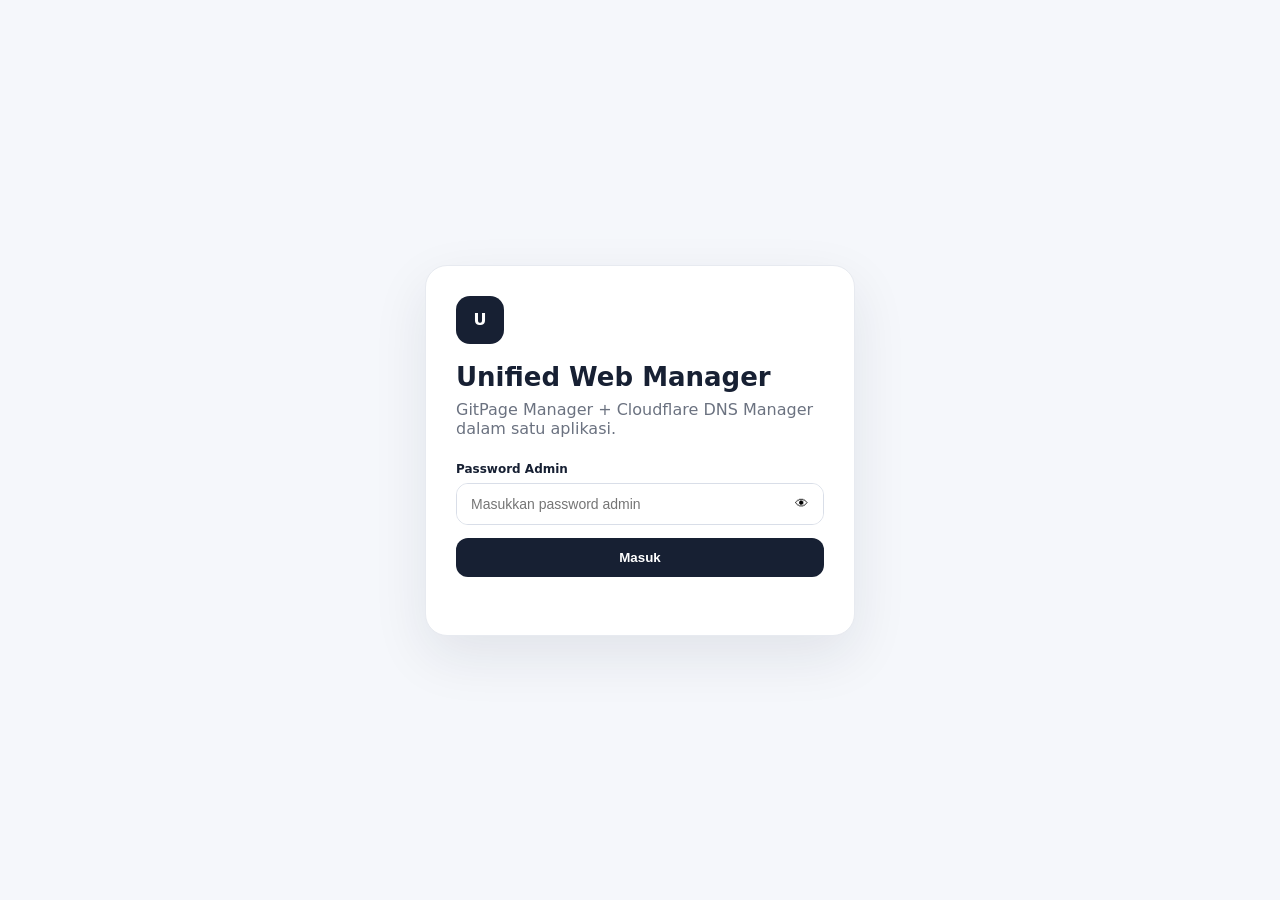
<file: index.html>
<!doctype html>
<html lang="id">
<head>
<meta charset="utf-8"><meta name="viewport" content="width=device-width,initial-scale=1">
<title>Unified Web Manager</title>
<link rel="stylesheet" href="style.css">
<script src="config.js"></script>
</head>
<body>
<div id="loginView" class="center-wrap">
  <section class="login-card">
    <div class="brandmark">U</div>
    <h1>Unified Web Manager</h1>
    <p>GitPage Manager + Cloudflare DNS Manager dalam satu aplikasi.</p>
    <form id="loginForm">
      <label>Password Admin</label>
      <div class="password-row"><input id="password" type="password" autocomplete="current-password" required placeholder="Masukkan password admin"><button type="button" id="togglePassword">👁</button></div>
      <button class="primary" id="loginBtn" type="submit">Masuk</button>
      <div id="error" class="error"></div>
    </form>
  </section>
</div>
<div id="appView" class="app hidden">
  <header><div><strong>Unified Web Manager</strong><span>Panel administrasi web</span></div><button id="logoutBtn" class="ghost">Keluar</button></header>
  <main>
    <div class="hero"><span class="eyebrow">SATU PANEL</span><h2>Pilih layanan yang ingin dikelola</h2><p>Satu login untuk mengelola GitHub Pages dan Cloudflare.</p></div>
    <div class="modules">
      <a class="module" href="gitpage/index.html"><div class="icon">GH</div><div><h3>GitPage Manager</h3><p>Repository, file, GitHub Pages, custom domain, dan pengelolaan website.</p><span>Buka GitPage Manager →</span></div></a>
      <a class="module" href="cloudflare/index.html"><div class="icon">CF</div><div><h3>Cloudflare DNS Manager</h3><p>DNS record dan Published Application Routes Cloudflare Tunnel.</p><span>Buka Cloudflare Manager →</span></div></a>
    </div>
  </main>
</div>
<script src="app.js"></script>
</body></html>
</file>
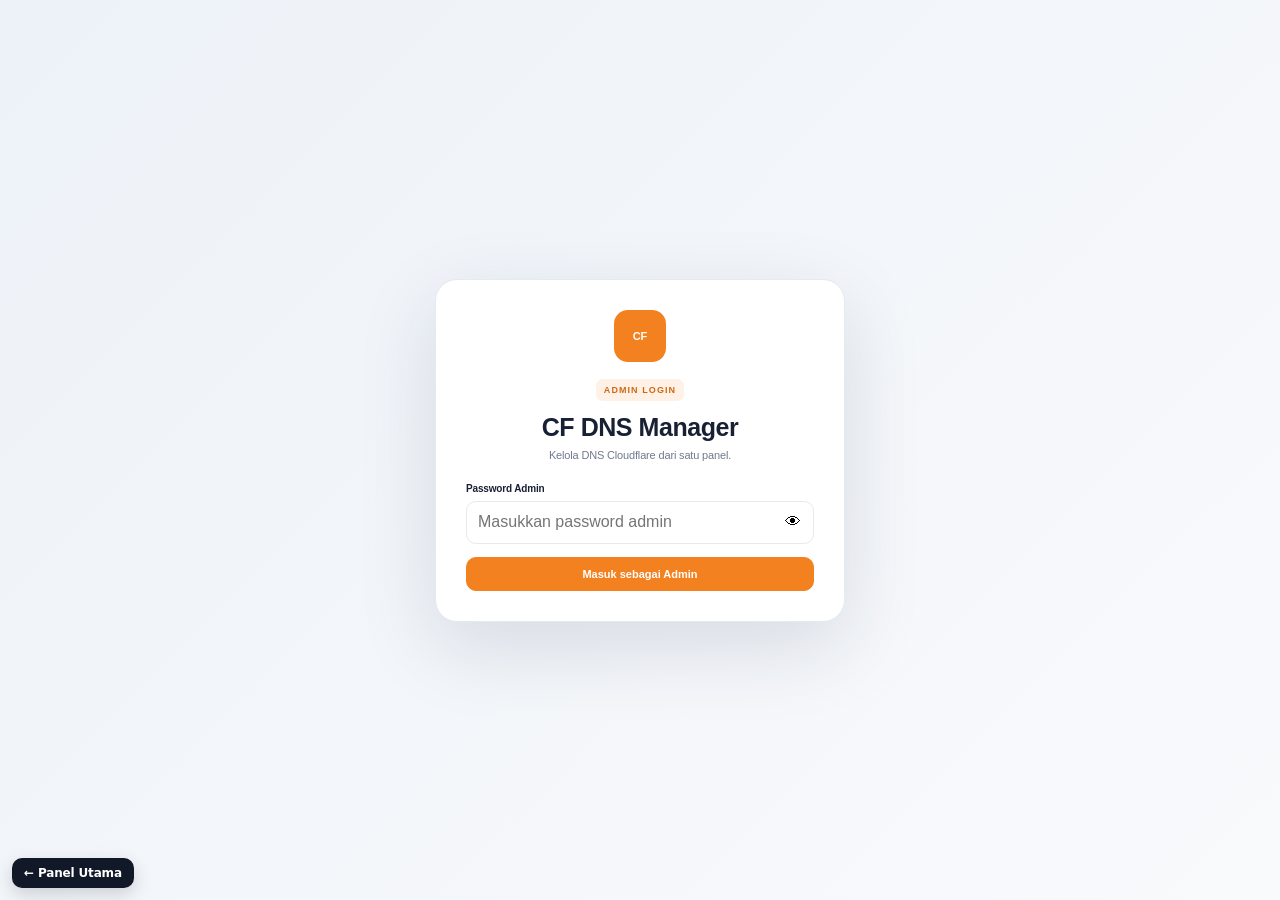
<file: cloudflare/index.html>
<!doctype html>
<html lang="id">
<head>
  <meta charset="utf-8">
  <meta name="viewport" content="width=device-width,initial-scale=1">
  <meta name="theme-color" content="#111827">
  <title>CF DNS Manager</title>
  <link rel="stylesheet" href="style.css">
</head>
<body>
  <a class="unified-home-link" href="../index.html" title="Kembali ke Panel Utama">← Panel Utama</a>
  <div id="authScreen" class="auth-screen">
    <div class="auth-card">
      <div class="auth-logo cf">CF</div>
      <span class="badge orange">ADMIN LOGIN</span>
      <h1>CF DNS Manager</h1>
      <p>Kelola DNS Cloudflare dari satu panel.</p>

      <form id="adminLoginForm">
        <label>Password Admin</label>
        <div class="password-wrap">
          <input id="adminPasswordInput" type="password" required autocomplete="current-password" placeholder="Masukkan password admin">
          <button id="togglePassword" type="button" title="Tampilkan password">👁</button>
        </div>
        <button class="btn btn-primary btn-block" id="adminLoginBtn" type="submit">Masuk sebagai Admin</button>
      </form>

      <div class="auth-note" id="authNote"></div>
    </div>
  </div>

  <div id="app" class="app-shell app-locked">
    <aside class="sidebar" id="sidebar">
      <div class="brand">
        <div class="brand-mark cf">CF</div>
        <div><strong>CF DNS</strong><span>Manager</span></div>
      </div>

      <nav>
        <button class="nav-item active" data-view="dashboard"><span>⌂</span>Dashboard</button>
        <button class="nav-item" data-view="records"><span>◫</span>DNS Records</button>
        <button class="nav-item" data-view="published"><span>↗</span>Published Applications</button>
        <button class="nav-item" data-view="settings"><span>⚙</span>Pengaturan</button>
      </nav>
    </aside>

    <section class="content-shell">
      <header class="topbar">
        <div class="topbar-left">
          <button class="mobile-menu" id="mobileMenu">☰</button>
          <div>
            <h1 id="pageTitle">Dashboard</h1>
            <p id="pageSubtitle">Kelola DNS Cloudflare.</p>
          </div>
        </div>

        <div class="topbar-actions">
          <div class="zone-picker">
            <span>Zone</span>
            <select id="zoneSelect"><option value="">Memuat...</option></select>
          </div>
          <button class="icon-btn" id="refreshBtn" title="Muat ulang">↻</button>
          <button class="icon-btn" id="logoutBtn" title="Keluar">⇥</button>
          <div class="profile">
            <div class="avatar cf">CF</div>
            <div><strong>Cloudflare</strong><span id="profileZone">DNS Manager</span></div>
          </div>
        </div>
      </header>

      <main class="main">
        <section class="view active" id="view-dashboard">
          <div class="hero cf-hero">
            <div>
              <span class="badge dark orange-dark">DNS + PUBLISHED APPLICATIONS</span>
              <h2>Kelola DNS dan aplikasi publik Cloudflare Tunnel.</h2>
              <p>DNS record dan Published Application Routes dalam satu dashboard.</p>
            </div>
            <button class="btn btn-light btn-lg" data-open-record>+ Tambah DNS</button>
          </div>

          <div class="stats">
            <article><span>Zone</span><strong id="statZones">—</strong><small>Domain tersedia</small></article>
            <article><span>DNS Record</span><strong id="statRecords">—</strong><small>Pada zone aktif</small></article>
            <article><span>Tunnel</span><strong id="statTunnels">—</strong><small>Remote-managed</small></article>
            <article><span>Published Apps</span><strong id="statPublished">—</strong><small>Pada tunnel aktif</small></article>
          </div>

          <div class="panel">
            <div class="panel-head">
              <div><h3>DNS Record Terbaru</h3><p id="recentZoneLabel">Zone aktif.</p></div>
              <button class="text-btn orange-text" data-view-link="records">Lihat semua →</button>
            </div>
            <div id="recentRecords" class="repo-list"><div class="loading-row">Memuat...</div></div>
          </div>
        </section>

        <section class="view" id="view-records">
          <div class="toolbar">
            <div class="search">
              <span>⌕</span>
              <input id="recordSearch" type="search" placeholder="Cari nama, target, atau tipe DNS...">
            </div>

            <div class="toolbar-actions">
              <select id="typeFilter" class="compact-select">
                <option value="">Semua tipe</option>
                <option value="A">A</option>
                <option value="AAAA">AAAA</option>
                <option value="CNAME">CNAME</option>
              </select>
              <button class="btn btn-primary" data-open-record>+ Tambah DNS</button>
            </div>
          </div>

          <div class="panel no-pad">
            <div class="table-wrap">
              <table>
                <thead>
                  <tr>
                    <th>Nama DNS</th>
                    <th>Tipe</th>
                    <th>Target</th>
                    <th>TTL</th>
                    <th>Proxy</th>
                    <th></th>
                  </tr>
                </thead>
                <tbody id="recordTableBody">
                  <tr><td colspan="6" class="center">Memuat...</td></tr>
                </tbody>
              </table>
            </div>
          </div>
        </section>


        <section class="view" id="view-published">
          <div class="published-top">
            <div class="published-tunnel-card">
              <div><span class="mini-label">CLOUDFLARE TUNNEL</span><h3>Published Application Routes</h3><p>Petakan hostname publik ke service lokal di belakang cloudflared.</p></div>
              <div class="published-tunnel-select"><label>Tunnel</label><select id="tunnelSelect"><option value="">Memuat tunnel...</option></select></div>
            </div>
            <div class="published-summary">
              <div><span>Tunnel Status</span><strong id="activeTunnelStatus">—</strong></div>
              <div><span>Published Apps</span><strong id="publishedCount">0</strong></div>
              <button class="btn btn-primary" id="addPublishedBtn">+ Tambah Published App</button>
            </div>
          </div>
          <div class="panel no-pad"><div class="table-wrap"><table><thead><tr><th>Public Hostname</th><th>Service URL</th><th>Path</th><th>DNS</th><th></th></tr></thead><tbody id="publishedTableBody"><tr><td colspan="5" class="center">Pilih tunnel.</td></tr></tbody></table></div></div>
        </section>

        <section class="view" id="view-settings">
          <div class="settings-grid">
            <div class="panel">
              <div class="panel-head">
                <div><h3>Koneksi Backend</h3><p>Status Cloudflare API melalui Apps Script.</p></div>
                <span id="connectionPill" class="status neutral">Memeriksa...</span>
              </div>

              <div class="setting-row"><span>Cloudflare Token</span><strong id="tokenStatus">—</strong></div>
              <div class="setting-row"><span>Password Admin</span><strong>Sudah diatur</strong></div>
              <div class="setting-row"><span>Jumlah Zone</span><strong id="zoneCountSetting">—</strong></div>
              <div class="setting-row"><span>Zone Aktif</span><strong id="activeZoneSetting">—</strong></div>
              <div class="setting-row"><span>Cloudflare Account</span><strong id="accountStatus">—</strong></div>
              <div class="setting-row"><span>Cloudflare Tunnel</span><strong id="tunnelPermissionStatus">—</strong></div>

              <div id="tunnelDiagnostic" class="diagnostic">
                Belum ada hasil pemeriksaan tunnel.
              </div>

              <div class="setting-actions">
                <button class="btn" id="testConnectionBtn">Tes Koneksi DNS</button>
                <button class="btn" id="reloadTunnelBtn">Muat Ulang Tunnel</button>
              </div>
            </div>

            <div class="panel">
              <h3>Pembagian File</h3>
              <p class="muted">Bentuknya mengikuti GitPage Manager: seluruh antarmuka ada di GitHub, sedangkan Apps Script hanya menjadi backend.</p>
              <div class="code-list">
                <code>index.html</code>
                <code>style.css</code>
                <code>config.js</code>
                <code>app.js</code>
                <code>Code.gs</code>
              </div>
            </div>
          </div>
        </section>
      </main>
    </section>
  </div>

  <div class="modal-backdrop" id="recordModal">
    <div class="modal">
      <div class="modal-head">
        <div>
          <span class="badge orange" id="recordModalBadge">DNS RECORD BARU</span>
          <h2 id="recordModalTitle">Tambah DNS Record</h2>
        </div>
        <button class="modal-close" data-close-modal="recordModal">×</button>
      </div>

      <form id="recordForm">
        <div class="field">
          <label>Zone</label>
          <select id="recordZoneSelect" disabled></select>
        </div>

        <div class="grid2">
          <div class="field">
            <label>Nama / Subdomain</label>
            <div class="host-input">
              <input id="recordHost" type="text" required placeholder="blog">
              <span id="hostSuffix">.domainanda.id</span>
            </div>
            <small>Gunakan <b>@</b> untuk root domain. Boleh juga mengisi subdomain bertingkat seperti <b>api.v2</b>.</small>
          </div>

          <div class="field">
            <label>Tipe DNS</label>
            <select id="recordType">
              <option value="A">A — IPv4</option>
              <option value="AAAA">AAAA — IPv6</option>
              <option value="CNAME">CNAME — Alias</option>
            </select>
          </div>
        </div>

        <div class="field">
          <label id="targetLabel">Target IPv4</label>
          <input id="recordTarget" type="text" required placeholder="192.0.2.10">
        </div>

        <div class="grid2">
          <div class="field">
            <label>TTL</label>
            <select id="recordTtl">
              <option value="1">Automatic</option>
              <option value="60">1 Menit</option>
              <option value="120">2 Menit</option>
              <option value="300">5 Menit</option>
              <option value="3600">1 Jam</option>
            </select>
          </div>

          <div class="proxy-box">
            <div>
              <strong>Cloudflare Proxy</strong>
              <small>Orange-cloud / proxied</small>
            </div>
            <label class="switch">
              <input id="recordProxied" type="checkbox" checked>
              <span class="switch-slider"></span>
            </label>
          </div>
        </div>

        <div class="modal-actions">
          <button class="btn" type="button" data-close-modal="recordModal">Batal</button>
          <button class="btn btn-primary" id="saveRecordBtn" type="submit">Simpan DNS</button>
        </div>
      </form>
    </div>
  </div>


  <div class="modal-backdrop" id="publishedModal">
    <div class="modal">
      <div class="modal-head"><div><span class="badge orange" id="publishedModalBadge">PUBLISHED APPLICATION</span><h2 id="publishedModalTitle">Tambah Published Application</h2></div><button class="modal-close" data-close-modal="publishedModal">×</button></div>
      <form id="publishedForm">
        <div class="field"><label>Tunnel</label><select id="publishedTunnelSelect" disabled></select></div>
        <div class="grid2">
          <div class="field"><label>Subdomain / Hostname</label><div class="host-input"><input id="publishedHost" type="text" required placeholder="erapor"><span id="publishedZoneSuffix">.domainanda.id</span></div><small>Contoh: <b>erapor</b>, <b>dapodik</b>, atau <b>@</b>.</small></div>
          <div class="field"><label>Domain / Zone</label><select id="publishedZoneSelect"></select></div>
        </div>
        <div class="field"><label>Service URL</label><input id="publishedService" type="text" required placeholder="http://localhost:8080"><small>Contoh: http://localhost:8080, http://192.168.1.10:80, https://localhost:443.</small></div>
        <div class="field"><label>Path <span class="optional">(opsional)</span></label><input id="publishedPath" type="text" placeholder="/admin/*"><small>Kosongkan untuk seluruh hostname.</small></div>
        <div class="published-info"><strong>DNS otomatis</strong><span>Aplikasi akan membuat/menjaga CNAME proxied ke <code>&lt;tunnel-id&gt;.cfargotunnel.com</code>.</span></div>
        <div class="modal-actions"><button class="btn" type="button" data-close-modal="publishedModal">Batal</button><button class="btn btn-primary" id="savePublishedBtn" type="submit">Simpan Route</button></div>
      </form>
    </div>
  </div>

  <div class="modal-backdrop" id="deleteModal">
    <div class="modal modal-small">
      <div class="danger-symbol">!</div>
      <h2 id="deleteTitle">Hapus Data?</h2>
      <p id="deleteMessage">Record ini akan dihapus dari Cloudflare.</p>
      <div class="modal-actions center-actions">
        <button class="btn" data-close-modal="deleteModal">Batal</button>
        <button class="btn btn-danger" id="confirmDeleteBtn">Hapus Permanen</button>
      </div>
    </div>
  </div>

  <div id="toastStack" class="toast-stack"></div>
  <div id="loadingOverlay" class="overlay">
    <div class="spinner"></div>
    <strong id="loadingText">Memproses...</strong>
  </div>

  <script src="../config.js"></script>
  <script src="config.js"></script>
  <script src="app.js"></script>
</body>
</html>
</file>
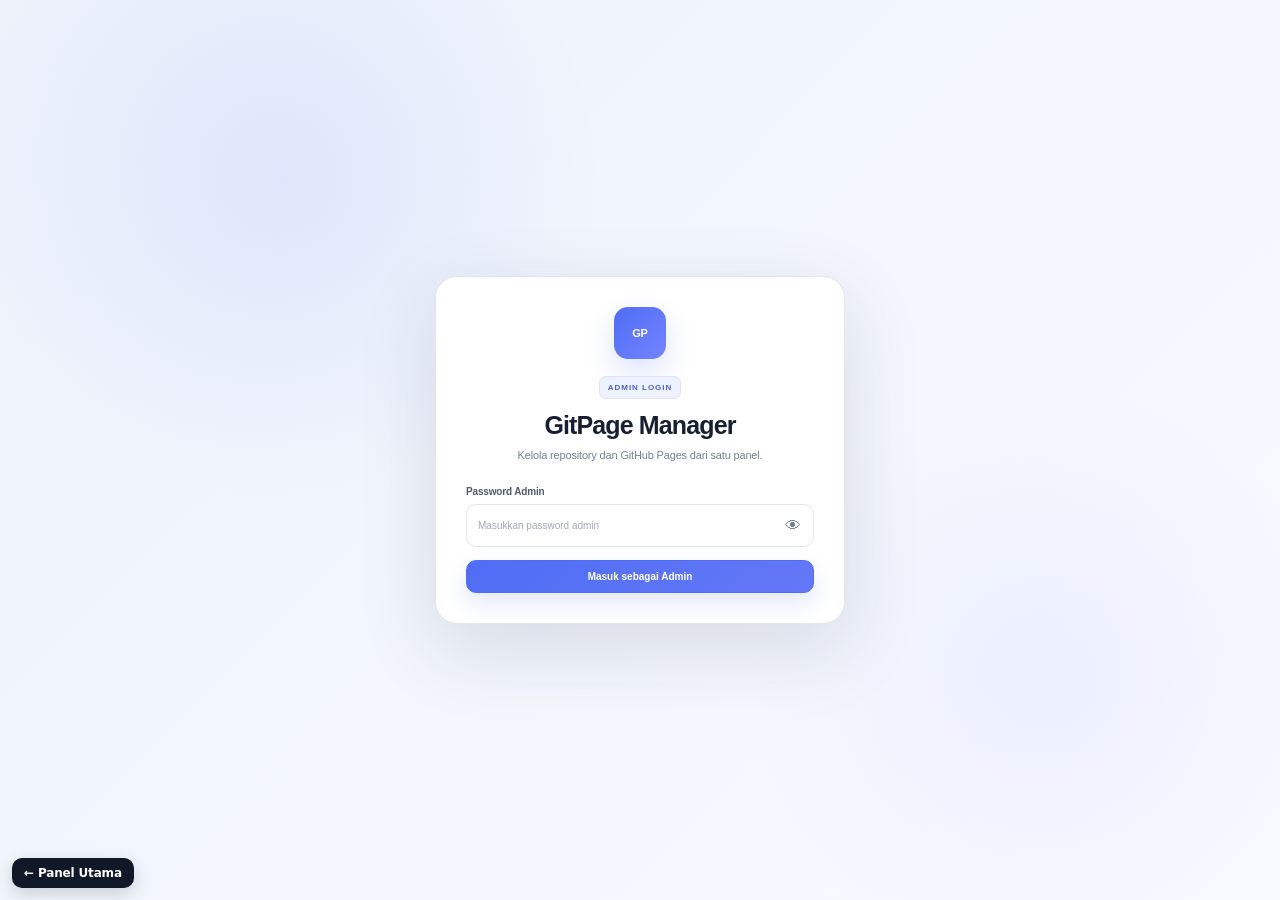
<file: gitpage/index.html>
<!doctype html>
<html lang="id">
<head>
  <meta charset="utf-8">
  <meta name="viewport" content="width=device-width,initial-scale=1">
  <meta name="theme-color" content="#111827">
  <title>GitPage Manager</title>
  <link rel="stylesheet" href="style.css">
</head>
<body>
  <a class="unified-home-link" href="../index.html" title="Kembali ke Panel Utama">← Panel Utama</a>
  <section id="authScreen" class="auth-screen">
    <div class="auth-card">
      <div class="auth-logo gp">GP</div>
      <span class="auth-badge">ADMIN LOGIN</span>
      <h1>GitPage Manager</h1>
      <p>Kelola repository dan GitHub Pages dari satu panel.</p>

      <form id="adminLoginForm">
        <label>Password Admin</label>
        <div class="password-wrap">
          <input
            id="adminPasswordInput"
            type="password"
            required
            autocomplete="current-password"
            placeholder="Masukkan password admin"
          >
          <button
            id="togglePassword"
            type="button"
            title="Tampilkan password"
            aria-label="Tampilkan password"
          >👁</button>
        </div>

        <button class="btn btn-primary btn-block" id="adminLoginBtn" type="submit">
          Masuk sebagai Admin
        </button>
      </form>

      <div class="auth-note" id="authNote"></div>
    </div>
  </section>

  <div id="app" class="app-shell app-locked">
    <aside class="sidebar" id="sidebar">
      <div class="brand">
        <div class="brand-mark brand-accent">GP</div>
        <div>
          <strong>GitPage</strong>
          <span>Manager</span>
        </div>
      </div>

      <div class="nav-caption">UTAMA</div>
      <nav>
        <button class="nav-item active" data-view="dashboard"><span>⌂</span>Dashboard</button>
        <button class="nav-item" data-view="repositories"><span>◫</span>Repository</button>
        <button class="nav-item" data-open-create><span>＋</span>Buat Website</button>
        <button class="nav-item" data-view="files"><span>☷</span>File Manager</button>
      </nav>

      <div class="nav-caption secondary">SISTEM</div>
      <nav>
        <button class="nav-item" data-view="settings"><span>⚙</span>Pengaturan</button>
      </nav>

      <div class="sidebar-status">
        <span class="status-dot"></span>
        <div>
          <strong>GitHub API</strong>
          <small>via Apps Script</small>
        </div>
      </div>
    </aside>

    <section class="content-shell">
      <header class="topbar">
        <div class="topbar-left">
          <button class="mobile-menu" id="mobileMenu" aria-label="Buka menu">☰</button>
          <div>
            <h1 id="pageTitle">Dashboard</h1>
            <p id="pageSubtitle">Kelola repository dan GitHub Pages.</p>
          </div>
        </div>

        <div class="topbar-actions">
          <button class="icon-btn" id="refreshBtn" title="Muat ulang">↻</button>
          <button class="icon-btn" id="logoutBtn" title="Keluar">⇥</button>

          <div class="profile">
            <div class="avatar brand-accent" id="avatar">GH</div>
            <div>
              <strong id="profileName">GitHub</strong>
              <span id="profileLogin">@github</span>
            </div>
          </div>
        </div>
      </header>

      <main class="main">
        <section class="view active" id="view-dashboard">
          <div class="hero">
            <div>
              <span class="hero-badge">GITHUB PAGES MANAGER</span>
              <h2>Kelola website GitHub Pages dengan tampilan yang lebih sederhana.</h2>
              <p>Buat repository, kelola file, aktifkan Pages, dan atur custom domain dari satu dashboard.</p>
            </div>

            <button class="btn btn-light btn-lg" data-open-create>+ Buat Website</button>
          </div>

          <div class="stats">
            <article>
              <span>Repository</span>
              <strong id="statRepos">—</strong>
              <small>Total repository milik Anda</small>
            </article>
            <article>
              <span>Pages Aktif</span>
              <strong id="statPages">—</strong>
              <small>Website GitHub Pages</small>
            </article>
            <article>
              <span>Public</span>
              <strong id="statPublic">—</strong>
              <small>Repository publik</small>
            </article>
            <article>
              <span>Private</span>
              <strong id="statPrivate">—</strong>
              <small>Repository privat</small>
            </article>
          </div>

          <div class="panel">
            <div class="panel-head">
              <div>
                <span class="mini-label">REPOSITORY</span>
                <h3>Repository Terbaru</h3>
                <p>Repository yang paling baru diperbarui.</p>
              </div>
              <button class="text-btn" data-view-link="repositories">Lihat semua →</button>
            </div>

            <div id="recentRepos" class="repo-list">
              <div class="loading-row">Memuat...</div>
            </div>
          </div>
        </section>

        <section class="view" id="view-repositories">
          <div class="section-top">
            <div>
              <span class="mini-label">GITHUB REPOSITORY</span>
              <h2>Repository</h2>
              <p>Kelola repository dan status GitHub Pages.</p>
            </div>
            <button class="btn btn-primary" data-open-create>+ Repository / Website</button>
          </div>

          <div class="toolbar">
            <div class="search">
              <span>⌕</span>
              <input id="repoSearch" type="search" placeholder="Cari repository...">
            </div>
          </div>

          <div class="panel no-pad">
            <div class="table-wrap">
              <table>
                <thead>
                  <tr>
                    <th>Repository</th>
                    <th>Visibilitas</th>
                    <th>Pages</th>
                    <th>Diperbarui</th>
                    <th></th>
                  </tr>
                </thead>
                <tbody id="repoTableBody">
                  <tr><td colspan="5" class="center">Memuat...</td></tr>
                </tbody>
              </table>
            </div>
          </div>
        </section>

        <section class="view" id="view-files">
          <div class="section-top">
            <div>
              <span class="mini-label">FILE MANAGER</span>
              <h2>Kelola File Repository</h2>
              <p>Buka, buat, edit, upload, dan hapus file langsung dari GitPage Manager.</p>
            </div>
          </div>

          <div class="file-toolbar">
            <div class="field compact">
              <label>Repository</label>
              <select id="fileRepoSelect">
                <option value="">Pilih repository...</option>
              </select>
            </div>

            <div class="file-actions">
              <button class="btn" id="newFileBtn">+ File Baru</button>
              <label class="btn">
                ↑ Upload File
                <input id="uploadInput" type="file" hidden>
              </label>
            </div>
          </div>

          <div class="panel no-pad file-panel">
            <div class="breadcrumb" id="breadcrumb">
              <button data-path="">root</button>
            </div>

            <div id="fileList" class="file-list">
              <div class="empty">
                <b>Pilih repository</b>
                <span>Isi repository akan tampil di sini.</span>
              </div>
            </div>
          </div>
        </section>

        <section class="view" id="view-settings">
          <div class="section-top">
            <div>
              <span class="mini-label">SYSTEM</span>
              <h2>Pengaturan</h2>
              <p>Status backend dan konfigurasi GitPage Manager.</p>
            </div>
          </div>

          <div class="settings-grid">
            <div class="panel">
              <div class="panel-head">
                <div>
                  <h3>Koneksi Backend</h3>
                  <p>Status GitHub API melalui Google Apps Script.</p>
                </div>
                <span id="connectionPill" class="status neutral">Memeriksa...</span>
              </div>

              <div class="setting-row"><span>GitHub Token</span><strong id="tokenStatus">—</strong></div>
              <div class="setting-row"><span>Password Admin</span><strong id="passwordStatus">—</strong></div>
              <div class="setting-row"><span>Backend</span><strong id="backendStatus">—</strong></div>

              <button class="btn" id="testConnectionBtn">Tes Koneksi</button>
            </div>

            <div class="panel">
              <h3>Struktur Frontend</h3>
              <p class="muted">Seluruh tampilan ada di GitHub. Apps Script tetap hanya menggunakan satu file backend <code>Code.gs</code>.</p>

              <div class="code-list">
                <code>index.html</code>
                <code>style.css</code>
                <code>config.js</code>
                <code>app.js</code>
                <code>templates/*.json</code>
              </div>
            </div>
          </div>
        </section>
      </main>
    </section>
  </div>

  <div class="modal-backdrop" id="createModal">
    <div class="modal">
      <div class="modal-head">
        <div>
          <span class="modal-badge">WEBSITE BARU</span>
          <h2>Buat Repository & Pages</h2>
        </div>
        <button class="modal-close" data-close-modal="createModal">×</button>
      </div>

      <form id="createForm">
        <div class="grid2">
          <div class="field">
            <label>Nama repository *</label>
            <input name="name" required placeholder="web-sekolah">
          </div>
          <div class="field">
            <label>Judul website</label>
            <input name="siteTitle" placeholder="Website Saya">
          </div>
        </div>

        <div class="field">
          <label>Deskripsi</label>
          <input name="description" placeholder="Deskripsi singkat">
        </div>

        <div class="grid2">
          <div class="field">
            <label>Template</label>
            <select name="template" id="createTemplateSelect">
              <option value="landing">Landing Modern</option>
              <option value="dashboard">Dashboard</option>
              <option value="blank">Minimal</option>
              <option value="appscript">Apps Script Fullscreen</option>
              <option value="none">Tanpa Template — Upload Kode Sendiri</option>
            </select>
            <small id="templateHint">Template akan langsung membuat file website awal.</small>
          </div>

          <div class="field">
            <label>Visibilitas</label>
            <select name="visibility">
              <option value="public">Public</option>
              <option value="private">Private</option>
            </select>
          </div>
        </div>


        <div class="field" id="appScriptUrlField" hidden>
          <label>URL Google Apps Script *</label>
          <input
            name="appUrl"
            id="appScriptUrlInput"
            type="url"
            inputmode="url"
            autocomplete="off"
            placeholder="https://script.google.com/macros/s/AKfycb.../exec"
          >
          <small>Gunakan URL deployment Web App yang berakhir dengan <b>/exec</b>.</small>
        </div>

        <label class="check">
          <input name="enablePages" id="createPagesCheck" type="checkbox" checked>
          <span>
            <b>Aktifkan GitHub Pages</b>
            <small id="pagesHint">Publish dari branch utama, folder root.</small>
          </span>
        </label>

        <div class="notice info" id="noTemplateNotice" hidden>
          Repository akan dibuat kosong. Setelah selesai, buka File Manager lalu upload kode Anda sendiri seperti <b>index.html</b>, CSS, JavaScript, gambar, atau file lainnya. GitHub Pages dapat diaktifkan setelah file pertama tersedia.
        </div>

        <div class="modal-actions">
          <button class="btn" type="button" data-close-modal="createModal">Batal</button>
          <button class="btn btn-primary" type="submit">Buat Website</button>
        </div>
      </form>
    </div>
  </div>

  <div class="modal-backdrop" id="repoModal">
    <div class="modal modal-wide">
      <div class="modal-head">
        <div>
          <span class="modal-badge">REPOSITORY</span>
          <h2 id="repoModalTitle">Repository</h2>
        </div>
        <button class="modal-close" data-close-modal="repoModal">×</button>
      </div>

      <div id="repoModalBody">
        <div class="center">Memuat...</div>
      </div>
    </div>
  </div>

  <div class="modal-backdrop" id="editorModal">
    <div class="modal modal-editor">
      <div class="modal-head">
        <div>
          <span class="modal-badge" id="editorBadge">EDITOR</span>
          <h2 id="editorTitle">File</h2>
        </div>
        <button class="modal-close" data-close-modal="editorModal">×</button>
      </div>

      <input id="editorPath" class="editor-path" placeholder="folder/file.html">
      <textarea id="editorContent" spellcheck="false"></textarea>

      <div class="modal-actions">
        <button class="btn btn-danger" id="deleteFileBtn">Hapus</button>
        <span class="grow"></span>
        <button class="btn" data-close-modal="editorModal">Batal</button>
        <button class="btn btn-primary" id="saveFileBtn">Simpan & Commit</button>
      </div>
    </div>
  </div>

  <div id="toastStack" class="toast-stack"></div>

  <div id="loadingOverlay" class="overlay">
    <div class="spinner"></div>
    <strong id="loadingText">Memproses...</strong>
  </div>

  <script src="../config.js"></script>
  <script src="config.js"></script>
  <script src="app.js"></script>
</body>
</html>
</file>
<file: style.css>
*{box-sizing:border-box}html,body{margin:0;min-height:100%;font-family:Segoe UI Variable,Segoe UI,system-ui,sans-serif;background:#f5f7fb;color:#172033}.hidden{display:none!important}.center-wrap{min-height:100vh;display:grid;place-items:center;padding:24px}.login-card{width:min(430px,100%);background:#fff;border:1px solid #e7eaf0;border-radius:22px;padding:30px;box-shadow:0 20px 55px rgba(20,30,55,.09)}.brandmark{width:48px;height:48px;border-radius:14px;display:grid;place-items:center;background:#172033;color:#fff;font-weight:800;margin-bottom:18px}.login-card h1{margin:0 0 8px;font-size:26px}.login-card p{margin:0 0 24px;color:#6b7280}.login-card label{display:block;font-size:12px;font-weight:700;margin-bottom:7px}.password-row{display:flex;border:1px solid #d9dee8;border-radius:12px;overflow:hidden;background:#fff}.password-row input{flex:1;border:0;outline:0;padding:12px 14px;font-size:14px}.password-row button{border:0;background:#fff;width:44px}.primary{width:100%;margin-top:13px;border:0;border-radius:12px;background:#172033;color:white;padding:12px 16px;font-weight:700;cursor:pointer}.error{min-height:18px;color:#b42318;font-size:12px;margin-top:10px}.app header{height:68px;background:#fff;border-bottom:1px solid #e6e9ef;display:flex;align-items:center;justify-content:space-between;padding:0 26px;position:sticky;top:0}.app header div{display:flex;flex-direction:column}.app header span{font-size:12px;color:#7b8493}.ghost{border:1px solid #d9dee8;background:#fff;border-radius:10px;padding:8px 12px;cursor:pointer}main{max-width:1050px;margin:0 auto;padding:42px 24px}.hero{margin-bottom:24px}.eyebrow{font-size:11px;font-weight:800;letter-spacing:.12em;color:#6b7280}.hero h2{font-size:30px;margin:7px 0 8px}.hero p{margin:0;color:#6b7280}.modules{display:grid;grid-template-columns:repeat(2,minmax(0,1fr));gap:18px}.module{display:flex;gap:18px;padding:24px;border:1px solid #e3e7ee;border-radius:18px;background:#fff;text-decoration:none;color:inherit;box-shadow:0 8px 28px rgba(20,30,55,.05);transition:.15s}.module:hover{transform:translateY(-2px);box-shadow:0 14px 34px rgba(20,30,55,.09)}.module .icon{width:54px;height:54px;flex:0 0 54px;border-radius:14px;background:#eef1f6;display:grid;place-items:center;font-weight:800}.module h3{margin:2px 0 8px}.module p{margin:0 0 16px;color:#6b7280;line-height:1.55}.module span{font-size:13px;font-weight:700}@media(max-width:760px){.modules{grid-template-columns:1fr}.hero h2{font-size:25px}.app header{padding:0 16px}main{padding:28px 16px}}
</file>
<file: cloudflare/style.css>
:root{
  --bg:#f5f7fb;
  --panel:#fff;
  --text:#182033;
  --muted:#6f7a8d;
  --line:#e5e9f0;
  --dark:#111827;
  --primary:#f48120;
  --primary2:#df6f12;
  --green:#168a46;
  --red:#b93843;
  --radius:18px
}
*{box-sizing:border-box}
html{-webkit-font-smoothing:antialiased;-moz-osx-font-smoothing:grayscale;text-rendering:optimizeLegibility}
html,body{
  margin:0;min-height:100%;
  font-family:"Segoe UI Variable Text","Segoe UI Variable","Segoe UI",Inter,Roboto,Helvetica,Arial,sans-serif;
  font-weight:400;letter-spacing:-.01em;background:var(--bg);color:var(--text)
}
button,input,select,textarea{font:inherit}
button{cursor:pointer}
body,input,select,textarea,button{font-feature-settings:"kern" 1,"liga" 1,"calt" 1}
h1,h2,h3,strong,b{letter-spacing:-.018em}

.app-shell{min-height:100vh}
.app-locked{visibility:hidden;height:100vh;overflow:hidden}
.sidebar{
  position:fixed;inset:0 auto 0 0;width:244px;background:var(--dark);color:#fff;
  padding:24px 16px;display:flex;flex-direction:column;z-index:30
}
.brand{display:flex;align-items:center;gap:11px;padding:2px 10px 26px}
.brand-mark{width:39px;height:39px;border-radius:11px;background:#fff;color:#111827;display:grid;place-items:center;font-size:10px;font-weight:700}
.brand-mark.cf,.auth-logo.cf,.avatar.cf{background:#f48120;color:#fff}
.brand strong,.brand span{display:block}
.brand strong{font-size:18px;font-weight:650}
.brand span{font-size:11px;color:#99a5b7}
.sidebar nav{display:flex;flex-direction:column;gap:5px}
.nav-item{
  border:0;background:transparent;color:#aeb7c7;display:flex;align-items:center;gap:12px;
  padding:12px 13px;border-radius:11px;text-align:left;font-weight:600
}
.nav-item:hover,.nav-item.active{color:#fff;background:#202b3d}
.nav-item span{width:20px;text-align:center}

.content-shell{margin-left:244px;min-height:100vh}
.topbar{
  height:90px;position:sticky;top:0;z-index:20;background:rgba(255,255,255,.94);
  backdrop-filter:blur(12px);border-bottom:1px solid var(--line);
  display:flex;align-items:center;justify-content:space-between;padding:0 30px
}
.topbar-left,.topbar-actions,.profile{display:flex;align-items:center}
.topbar-left{gap:10px}
.topbar h1{margin:0;font-size:22px;font-weight:650}
.topbar p{margin:4px 0 0;font-size:11px;color:var(--muted)}
.topbar-actions{gap:9px}
.icon-btn{width:38px;height:38px;border:1px solid var(--line);border-radius:10px;background:#fff;color:#586477}
.profile{gap:9px;margin-left:5px}
.profile strong,.profile span{display:block}
.profile strong{font-size:11px;font-weight:600}
.profile span{font-size:9px;color:var(--muted);margin-top:2px}
.avatar{width:38px;height:38px;border-radius:50%;background:#e9eef6;display:grid;place-items:center;font-size:9px;font-weight:700}
.mobile-menu{display:none;border:0;background:none;font-size:21px}
.zone-picker{
  height:38px;display:flex;align-items:center;gap:7px;border:1px solid var(--line);
  border-radius:10px;background:#fff;padding:0 8px
}
.zone-picker span{font-size:9px;color:#8993a3;font-weight:600;text-transform:uppercase;letter-spacing:.06em}
.zone-picker select{border:0;background:transparent;outline:0;color:#4c586a;font-size:10px;max-width:180px}

.main{max-width:1500px;margin:auto;padding:28px 32px 50px}
.view{display:none}.view.active{display:block}
.hero{
  background:linear-gradient(135deg,#111827,#1e304d);color:#fff;border-radius:22px;
  padding:30px 32px;display:flex;justify-content:space-between;align-items:center;gap:25px
}
.cf-hero{background:linear-gradient(135deg,#111827,#273244)}
.hero h2{font-size:29px;max-width:720px;line-height:1.18;margin:12px 0 8px;font-weight:650}
.hero p{margin:0;color:#bac5d5}
.badge{
  display:inline-block;background:#eaf0ff;color:#4169b9;border-radius:7px;
  padding:6px 8px;font-size:9px;font-weight:700;letter-spacing:.12em
}
.badge.orange{background:#fff1e5;color:#cf6813}
.badge.dark{background:rgba(102,143,237,.16);color:#c0d2ff}
.badge.orange-dark{background:rgba(244,129,32,.15);color:#ffc391}

.stats{display:grid;grid-template-columns:repeat(4,1fr);gap:15px;margin:18px 0}
.stats article,.panel{background:#fff;border:1px solid var(--line);border-radius:var(--radius)}
.stats article{padding:20px}
.stats span,.stats small{display:block;color:var(--muted)}
.stats span{font-size:11px}
.stats strong{display:block;font-size:31px;margin:8px 0 3px;font-weight:620;letter-spacing:-.035em}
.stats small{font-size:9px}
.panel{padding:21px}
.panel.no-pad{padding:0;overflow:hidden}
.panel h3{margin:0;font-size:16px;font-weight:650}
.panel-head{display:flex;align-items:center;justify-content:space-between;gap:15px;margin-bottom:13px}
.panel-head p{margin:4px 0 0;color:var(--muted);font-size:10px}
.text-btn{border:0;background:none;color:#2563eb;font-size:11px;font-weight:600}
.orange-text{color:#df6f12}

.repo-list{display:flex;flex-direction:column}
.repo-row{display:flex;align-items:center;gap:13px;padding:14px 4px;border-top:1px solid var(--line)}
.repo-row:first-child{border-top:0}
.repo-icon{width:38px;height:38px;border-radius:10px;background:#f4f5f8;display:grid;place-items:center;font-size:9px;font-weight:700;color:#566276}
.repo-icon.a{background:#edf3ff;color:#396bc4}
.repo-icon.cname{background:#fff5e8;color:#c7791a}
.repo-icon.aaaa{background:#f5efff;color:#8159c9}
.repo-main{flex:1;min-width:0}
.repo-main strong{display:block;font-size:12px;font-weight:600}
.repo-main p{margin:3px 0 0;color:var(--muted);font-size:10px;white-space:nowrap;overflow:hidden;text-overflow:ellipsis}
.repo-meta{display:flex;gap:6px}
.pill{border:1px solid var(--line);border-radius:99px;padding:5px 8px;font-size:9px;font-weight:600;color:#657084}
.pill.orange{background:#fff2e6;border-color:#f4dcc5;color:#c86b18}
.small-btn{border:1px solid var(--line);background:#fff;border-radius:8px;padding:7px 9px;font-size:10px}

.btn{
  border:1px solid var(--line);background:#fff;color:#334055;border-radius:10px;
  padding:10px 14px;font-size:11px;font-weight:600;display:inline-flex;align-items:center;justify-content:center;gap:7px
}
.btn:hover{background:#f7f9fc}
.btn-primary{background:var(--primary);border-color:var(--primary);color:#fff}
.btn-primary:hover{background:var(--primary2)}
.btn-light{background:#fff;color:#152035}
.btn-lg{padding:12px 17px}
.btn-block{width:100%}
.btn-danger{background:#fff1f2;border-color:#f1c9cd;color:#ad3540}

.toolbar{display:flex;justify-content:space-between;align-items:center;gap:14px;margin-bottom:15px}
.toolbar-actions{display:flex;gap:8px}
.search{
  width:min(410px,100%);height:42px;background:#fff;border:1px solid var(--line);
  border-radius:11px;display:flex;align-items:center;gap:8px;padding:0 11px
}
.search input{width:100%;border:0;outline:0;background:transparent}
.compact-select{
  height:42px;border:1px solid var(--line);background:#fff;border-radius:10px;
  padding:0 11px;color:#586477;font-size:10px;outline:0
}

.table-wrap{overflow:auto}
table{width:100%;border-collapse:collapse}
th{
  text-align:left;background:#fafbfc;color:#8993a3;font-size:9px;letter-spacing:.07em;
  text-transform:uppercase;padding:12px 15px;border-bottom:1px solid var(--line)
}
td{padding:14px 15px;border-bottom:1px solid var(--line);font-size:11px}
tr:last-child td{border-bottom:0}
.center{text-align:center;padding:35px;color:var(--muted)}
.table-name strong{display:block;font-size:11px;font-weight:600}
.table-name span{display:block;margin-top:3px;color:var(--muted);font-size:9px}
.row-actions{display:flex;justify-content:flex-end;gap:6px}
.table-btn{border:1px solid var(--line);background:#fff;border-radius:8px;padding:6px 8px;font-size:9px;color:#607086}
.table-btn:hover{background:#f7f9fc}
.table-btn.danger{color:#b54852}
.type-badge{display:inline-flex;padding:5px 7px;border-radius:7px;font-size:9px;font-weight:700}
.type-badge.a{background:#edf3ff;color:#396bc4}
.type-badge.cname{background:#fff4e5;color:#bf701d}
.type-badge.aaaa{background:#f5efff;color:#825ac9}

.settings-grid{display:grid;grid-template-columns:1fr 1fr;gap:15px}
.setting-row{display:flex;justify-content:space-between;padding:12px 0;border-top:1px solid var(--line);font-size:11px}
.status{font-size:9px;border-radius:99px;padding:5px 8px;font-weight:700}
.status.neutral{background:#eef1f5;color:#657084}
.status.good{background:#ebf8ef;color:#1c7942}
.status.bad{background:#fff0f1;color:#b03944}
.muted{color:var(--muted);font-size:11px;line-height:1.6}
.code-list{display:flex;flex-direction:column;gap:7px;margin-top:12px}
.code-list code{background:#f5f7fa;border:1px solid var(--line);border-radius:8px;padding:9px;font-size:10px}

.modal-backdrop{
  position:fixed;inset:0;z-index:100;background:rgba(14,21,34,.48);backdrop-filter:blur(4px);
  display:none;align-items:center;justify-content:center;padding:18px
}
.modal-backdrop.show{display:flex}
.modal{
  width:min(670px,100%);max-height:92vh;overflow:auto;background:#fff;border-radius:20px;
  padding:22px;box-shadow:0 30px 90px rgba(0,0,0,.22)
}
.modal-small{width:min(420px,100%);text-align:center}
.modal-head{display:flex;justify-content:space-between;align-items:flex-start;gap:15px;margin-bottom:19px}
.modal-head h2{margin:7px 0 0;font-size:20px;font-weight:650}
.modal-close{border:0;background:#f2f4f7;border-radius:9px;width:33px;height:33px;font-size:19px}
.grid2{display:grid;grid-template-columns:1fr 1fr;gap:12px;margin-bottom:12px}
.field{display:flex;flex-direction:column;gap:6px;margin-bottom:12px}
.field label{font-size:10px;color:#566276;font-weight:600}
.field input,.field select{
  height:42px;border:1px solid var(--line);border-radius:10px;padding:0 11px;background:#fff;outline:0
}
.field input:focus,.field select:focus{border-color:#e7a36d;box-shadow:0 0 0 3px #fff4eb}
.field small{font-size:9px;color:var(--muted);line-height:1.45}
.host-input{
  height:42px;border:1px solid var(--line);border-radius:10px;display:flex;align-items:center;overflow:hidden;background:#fff
}
.host-input:focus-within{border-color:#e7a36d;box-shadow:0 0 0 3px #fff4eb}
.host-input input{flex:1;min-width:0;height:100%;border:0!important;box-shadow:none!important}
.host-input span{
  max-width:45%;height:100%;display:flex;align-items:center;padding:0 10px;background:#f8f9fb;
  border-left:1px solid var(--line);font-size:9px;color:#8a94a5;white-space:nowrap;overflow:hidden;text-overflow:ellipsis
}
.proxy-box{
  min-height:66px;border:1px solid var(--line);border-radius:11px;padding:10px 12px;
  display:flex;align-items:center;justify-content:space-between;gap:12px;margin-bottom:12px
}
.proxy-box strong,.proxy-box small{display:block}
.proxy-box strong{font-size:10px;font-weight:600}
.proxy-box small{font-size:9px;color:var(--muted);margin-top:3px}
.switch{position:relative;display:inline-flex;width:42px;height:24px;flex:0 0 42px}
.switch input{position:absolute;opacity:0;pointer-events:none}
.switch-slider{position:absolute;inset:0;background:#d7dde7;border-radius:99px;transition:.2s}
.switch-slider:after{
  content:"";position:absolute;width:18px;height:18px;left:3px;top:3px;background:#fff;
  border-radius:50%;box-shadow:0 2px 6px rgba(0,0,0,.18);transition:.2s
}
.switch input:checked+.switch-slider{background:var(--primary)}
.switch input:checked+.switch-slider:after{transform:translateX(18px)}
.modal-actions{display:flex;gap:8px;align-items:center;justify-content:flex-end;margin-top:18px}
.center-actions{justify-content:center}
.danger-symbol{
  width:48px;height:48px;margin:0 auto 12px;border-radius:50%;display:grid;place-items:center;
  background:#fff1f2;color:#b93843;border:1px solid #f1c9cd;font-weight:700
}
.modal-small h2{margin:0 0 8px;font-size:18px}
.modal-small p{margin:0;color:var(--muted);font-size:11px;line-height:1.6}

.auth-screen{
  position:fixed;inset:0;z-index:500;background:linear-gradient(135deg,#edf2f8,#f9fafc);
  display:flex;align-items:center;justify-content:center;padding:20px
}
.auth-screen.hidden{display:none}
.auth-card{
  width:min(410px,100%);background:#fff;border:1px solid var(--line);border-radius:22px;
  padding:30px;box-shadow:0 25px 80px rgba(25,39,66,.13);position:relative
}
.auth-logo{
  width:52px;height:52px;border-radius:14px;background:#111827;color:#fff;display:grid;
  place-items:center;margin:0 auto 17px;font-weight:700;font-size:11px
}
.auth-card>.badge{display:table;margin:auto}
.auth-card h1{text-align:center;margin:12px 0 7px;font-size:25px;font-weight:650}
.auth-card>p{text-align:center;margin:0 0 22px;color:var(--muted);font-size:11px}
.auth-card form>label{display:block;font-size:10px;font-weight:600;margin-bottom:7px}
.password-wrap{position:relative;margin-bottom:13px}
.password-wrap input{
  width:100%;height:43px;border:1px solid var(--line);border-radius:10px;padding:0 45px 0 11px;outline:0
}
.password-wrap input:focus{border-color:#e7a36d;box-shadow:0 0 0 3px #fff4eb}
.password-wrap button{position:absolute;right:4px;top:4px;width:35px;height:35px;border:0;background:none}
.auth-note{text-align:center;margin-top:14px;color:#b03944;font-size:9px}
.auth-note:empty{display:none}

.toast-stack{position:fixed;right:18px;bottom:18px;z-index:700;display:flex;flex-direction:column;gap:8px}
.toast{
  min-width:280px;max-width:420px;background:#182033;color:#fff;border-radius:11px;
  padding:12px 14px;font-size:10px;box-shadow:0 15px 40px rgba(10,20,35,.2)
}
.toast.success{background:#176a3b}
.toast.error{background:#9e3039}
.overlay{
  position:fixed;inset:0;z-index:650;background:rgba(255,255,255,.72);backdrop-filter:blur(2px);
  display:none;align-items:center;justify-content:center;flex-direction:column;gap:10px
}
.overlay.show{display:flex}
.spinner{width:33px;height:33px;border:3px solid #dbe3ef;border-top-color:var(--primary);border-radius:50%;animation:spin .8s linear infinite}
@keyframes spin{to{transform:rotate(360deg)}}
.overlay strong{font-size:11px}

@media(max-width:1000px){
  .stats{grid-template-columns:repeat(2,1fr)}
  .settings-grid{grid-template-columns:1fr}
}
@media(max-width:760px){
  .sidebar{transform:translateX(-100%);transition:.2s}
  .sidebar.open{transform:translateX(0)}
  .content-shell{margin-left:0}
  .mobile-menu{display:block}
  .topbar{height:80px;padding:0 14px}
  .topbar p,.profile>div:last-child,.zone-picker span{display:none}
  .zone-picker select{max-width:120px}
  .main{padding:17px 13px 35px}
  .hero{flex-direction:column;align-items:flex-start;padding:22px}
  .hero h2{font-size:23px}
  .stats{gap:9px}
  .stats article{padding:15px}
  .stats strong{font-size:25px}
  .toolbar{flex-direction:column;align-items:stretch}
  .toolbar-actions{justify-content:space-between}
  .search{width:100%}
  .grid2{grid-template-columns:1fr}
  th:nth-child(4),td:nth-child(4),th:nth-child(5),td:nth-child(5){display:none}
  .repo-meta{display:none}
}


/* Published Applications */
.published-top{display:grid;grid-template-columns:minmax(0,1.7fr) minmax(300px,.8fr);gap:14px;margin-bottom:15px}
.published-tunnel-card,.published-summary{background:#fff;border:1px solid var(--line);border-radius:var(--radius);padding:18px}
.published-tunnel-card{display:flex;align-items:center;justify-content:space-between;gap:20px}
.published-tunnel-card h3{margin:4px 0 5px;font-size:17px;font-weight:650}.published-tunnel-card p{margin:0;color:var(--muted);font-size:10px}
.mini-label{font-size:8px;letter-spacing:.12em;color:#d46c18;font-weight:700}.published-tunnel-select{min-width:220px}.published-tunnel-select label{display:block;font-size:9px;color:var(--muted);font-weight:600;margin-bottom:5px}.published-tunnel-select select{width:100%;height:39px;border:1px solid var(--line);border-radius:9px;background:#fff;padding:0 9px;color:#4e5b6d;font-size:10px}
.published-summary{display:grid;grid-template-columns:1fr 1fr;gap:10px}.published-summary>div{padding:8px 10px;background:#fafbfc;border:1px solid var(--line);border-radius:10px}.published-summary span,.published-summary strong{display:block}.published-summary span{font-size:8px;color:var(--muted);text-transform:uppercase;letter-spacing:.06em}.published-summary strong{font-size:13px;margin-top:4px;font-weight:650}.published-summary .btn{grid-column:1/-1}
.published-info{margin:4px 0 12px;padding:11px 12px;border-radius:10px;background:#fff7ef;border:1px solid #f3dcc7}.published-info strong,.published-info span{display:block}.published-info strong{font-size:10px;color:#a75a18}.published-info span{margin-top:3px;font-size:9px;color:#7d6a58;line-height:1.5}.optional{font-weight:400;color:var(--muted)}.dns-ok{color:#167844;font-weight:650}.dns-warn{color:#b56d17;font-weight:650}
@media(max-width:980px){.published-top{grid-template-columns:1fr}}@media(max-width:650px){.published-tunnel-card{align-items:stretch;flex-direction:column}.published-tunnel-select{min-width:0;width:100%}}


/* Tunnel diagnostics v2.1 */
.diagnostic{
  margin:12px 0;
  padding:10px 11px;
  border:1px solid var(--line);
  border-radius:10px;
  background:#f8fafc;
  color:#687487;
  font-size:9px;
  line-height:1.55;
  overflow-wrap:anywhere;
}
.diagnostic.good{
  background:#edf9f1;
  border-color:#cdebd7;
  color:#29734a;
}
.diagnostic.warn{
  background:#fff8ec;
  border-color:#f1dfbd;
  color:#9a691d;
}
.diagnostic.error{
  background:#fff1f2;
  border-color:#f0cdd1;
  color:#a33a45;
}


.setting-actions{display:flex;gap:8px;flex-wrap:wrap}

.unified-home-link{position:fixed;left:12px;bottom:12px;z-index:99999;padding:8px 12px;border-radius:10px;background:#111827;color:#fff;text-decoration:none;font:600 12px/1.2 system-ui;box-shadow:0 6px 18px rgba(0,0,0,.16)}.unified-home-link:hover{opacity:.9}
</file>
<file: gitpage/style.css>
:root{
  --bg:#f5f7fb;
  --panel:#ffffff;
  --text:#172033;
  --muted:#748094;
  --line:#e5e9f0;
  --line-strong:#d8dee8;
  --dark:#0f1724;
  --dark-2:#162235;
  --primary:#4f6df5;
  --primary-2:#4058d9;
  --primary-soft:#eef2ff;
  --green:#168a46;
  --green-soft:#ebf8ef;
  --red:#b93843;
  --red-soft:#fff0f1;
  --blue:#4f78d8;
  --radius:18px;
  --shadow:0 16px 45px rgba(26,39,64,.07)
}
*{box-sizing:border-box}
html{-webkit-font-smoothing:antialiased;-moz-osx-font-smoothing:grayscale;text-rendering:optimizeLegibility}
html,body{
  margin:0;min-height:100%;
  font-family:"Segoe UI Variable Text","Segoe UI Variable","Segoe UI",Inter,Roboto,Helvetica,Arial,sans-serif;
  background:var(--bg);color:var(--text);font-weight:400;letter-spacing:-.01em
}
button,input,select,textarea{font:inherit}
button{cursor:pointer}
body,input,select,textarea,button{font-feature-settings:"kern" 1,"liga" 1,"calt" 1}
h1,h2,h3,h4,strong,b{letter-spacing:-.018em}
a{color:inherit;text-decoration:none}

.app-shell{min-height:100vh}
.app-locked{visibility:hidden;height:100vh;overflow:hidden}

/* Sidebar */
.sidebar{
  position:fixed;inset:0 auto 0 0;width:244px;background:var(--dark);color:#fff;
  padding:24px 16px;display:flex;flex-direction:column;z-index:40
}
.brand{display:flex;align-items:center;gap:11px;padding:1px 9px 28px}
.brand-mark{
  width:40px;height:40px;border-radius:12px;display:grid;place-items:center;
  background:#fff;color:var(--dark);font-size:10px;font-weight:750
}
.brand-accent{background:linear-gradient(135deg,var(--primary),#7c8cff)!important;color:#fff!important}
.brand strong,.brand span{display:block}
.brand strong{font-size:18px;font-weight:650}
.brand span{font-size:11px;color:#97a4b7;margin-top:1px}
.nav-caption{
  padding:0 12px 8px;color:#59677b;font-size:8px;font-weight:700;letter-spacing:.13em
}
.nav-caption.secondary{margin-top:21px}
.sidebar nav{display:flex;flex-direction:column;gap:5px}
.nav-item{
  width:100%;border:0;background:transparent;color:#aab5c5;display:flex;align-items:center;gap:12px;
  padding:12px 13px;border-radius:11px;text-align:left;font-size:11px;font-weight:600;
  transition:background .16s ease,color .16s ease,transform .16s ease
}
.nav-item span{width:20px;text-align:center;color:#7f8da2;font-size:14px}
.nav-item:hover{color:#fff;background:#182438}
.nav-item:hover span{color:#fff}
.nav-item.active{background:#202d41;color:#fff}
.nav-item.active span{color:#9aa8ff}
.sidebar-status{
  margin-top:auto;display:flex;align-items:center;gap:10px;border:1px solid #243249;
  background:#131f30;border-radius:12px;padding:11px 12px
}
.sidebar-status strong,.sidebar-status small{display:block}
.sidebar-status strong{font-size:10px;font-weight:600;color:#dce4ef}
.sidebar-status small{font-size:8px;color:#718096;margin-top:2px}
.status-dot{width:8px;height:8px;border-radius:50%;background:#26b36b;box-shadow:0 0 0 4px rgba(38,179,107,.08)}

/* Main layout */
.content-shell{margin-left:244px;min-height:100vh}
.topbar{
  position:sticky;top:0;z-index:30;height:88px;display:flex;align-items:center;justify-content:space-between;
  gap:20px;padding:0 30px;background:rgba(255,255,255,.94);backdrop-filter:blur(14px);
  border-bottom:1px solid var(--line)
}
.topbar-left,.topbar-actions,.profile{display:flex;align-items:center}
.topbar-left{gap:10px}
.topbar h1{margin:0;font-size:21px;font-weight:650}
.topbar p{margin:4px 0 0;color:var(--muted);font-size:10px}
.topbar-actions{gap:8px}
.icon-btn{
  width:38px;height:38px;border:1px solid var(--line);border-radius:10px;background:#fff;
  color:#5f6c7f;display:grid;place-items:center;transition:.15s
}
.icon-btn:hover{background:#f7f9fc;border-color:var(--line-strong);color:#263448}
.profile{
  gap:9px;margin-left:4px;border-left:1px solid var(--line);padding-left:12px
}
.profile strong,.profile span{display:block}
.profile strong{font-size:11px;font-weight:600;max-width:150px;white-space:nowrap;overflow:hidden;text-overflow:ellipsis}
.profile span{font-size:9px;color:var(--muted);margin-top:2px}
.avatar{
  width:38px;height:38px;border-radius:50%;display:grid;place-items:center;
  background:#e9eef6;color:#5a687c;font-size:9px;font-weight:750;overflow:hidden
}
.avatar img{width:100%;height:100%;object-fit:cover}
.mobile-menu{display:none;border:0;background:transparent;color:#263448;font-size:20px}

.main{max-width:1500px;margin:auto;padding:28px 32px 52px}
.view{display:none}
.view.active{display:block}

/* Dashboard */
.hero{
  min-height:205px;display:flex;align-items:center;justify-content:space-between;gap:28px;
  position:relative;overflow:hidden;background:linear-gradient(135deg,#111827,#263550);
  color:#fff;border-radius:22px;padding:31px 33px
}
.hero:before{
  content:"";position:absolute;width:300px;height:300px;border-radius:50%;
  right:-75px;top:-145px;background:rgba(79,109,245,.16);filter:blur(12px)
}
.hero>div,.hero>button{position:relative;z-index:1}
.hero-badge,.mini-label,.modal-badge{
  display:inline-block;font-size:8px;font-weight:750;letter-spacing:.13em;text-transform:uppercase
}
.hero-badge{color:#cbd3ff;background:rgba(79,109,245,.12);border:1px solid rgba(79,109,245,.18);padding:6px 8px;border-radius:7px}
.hero h2{
  max-width:760px;margin:13px 0 9px;font-size:30px;line-height:1.16;font-weight:650;letter-spacing:-.035em
}
.hero p{margin:0;max-width:720px;color:#b9c5d5;font-size:11px;line-height:1.6}

.stats{display:grid;grid-template-columns:repeat(4,1fr);gap:15px;margin:18px 0}
.stats article,.panel{background:#fff;border:1px solid var(--line);border-radius:var(--radius)}
.stats article{padding:19px 20px;box-shadow:0 6px 22px rgba(25,39,66,.025)}
.stats span,.stats small{display:block;color:var(--muted)}
.stats span{font-size:10px;font-weight:600}
.stats strong{display:block;margin:7px 0 3px;font-size:30px;font-weight:620;letter-spacing:-.04em}
.stats small{font-size:9px}

.panel{padding:21px;box-shadow:0 6px 22px rgba(25,39,66,.025)}
.panel.no-pad{padding:0;overflow:hidden}
.panel h3{margin:0;font-size:15px;font-weight:650}
.panel-head{display:flex;align-items:center;justify-content:space-between;gap:16px;margin-bottom:12px}
.panel-head p{margin:4px 0 0;color:var(--muted);font-size:9px}
.mini-label{color:#5067d7;margin-bottom:5px}
.text-btn{border:0;background:transparent;color:var(--primary-2);font-size:10px;font-weight:650;padding:7px}

.repo-list{display:flex;flex-direction:column}
.repo-row{
  display:flex;align-items:center;gap:13px;padding:14px 3px;border-top:1px solid var(--line);
  transition:background .15s ease
}
.repo-row:first-child{border-top:0}
.repo-row:hover{background:#fbfcfe}
.repo-icon{
  width:39px;height:39px;border-radius:10px;background:#f2f5f9;display:grid;place-items:center;
  color:#526076;font-size:13px;font-weight:700;flex:0 0 39px
}
.repo-main{flex:1;min-width:0}
.repo-main strong{display:block;font-size:11px;font-weight:600}
.repo-main p{margin:3px 0 0;color:var(--muted);font-size:9px;white-space:nowrap;overflow:hidden;text-overflow:ellipsis}
.repo-meta{display:flex;gap:6px;align-items:center}
.pill{
  display:inline-flex;align-items:center;border:1px solid var(--line);border-radius:99px;
  padding:5px 8px;font-size:8px;font-weight:650;color:#687487;background:#fff
}
.pill.green{background:var(--green-soft);border-color:#cde8d5;color:#1c7542}
.small-btn{
  border:1px solid var(--line);background:#fff;color:#566477;border-radius:8px;
  padding:7px 9px;font-size:9px;font-weight:600
}
.small-btn:hover{border-color:#d7ddff;background:#f7f8ff;color:#4256be}
.loading-row,.center{padding:36px 12px;text-align:center;color:var(--muted);font-size:10px}

/* Section headings */
.section-top{
  display:flex;align-items:flex-end;justify-content:space-between;gap:18px;margin-bottom:15px
}
.section-top h2{margin:2px 0 4px;font-size:22px;font-weight:650}
.section-top p{margin:0;color:var(--muted);font-size:10px}

/* Toolbar and tables */
.toolbar,.file-toolbar{display:flex;align-items:flex-end;justify-content:space-between;gap:13px;margin-bottom:14px}
.search{
  width:min(430px,100%);height:42px;background:#fff;border:1px solid var(--line);
  border-radius:11px;display:flex;align-items:center;gap:8px;padding:0 11px
}
.search span{color:#8d98a8}
.search input{width:100%;border:0;outline:0;background:transparent;color:var(--text);font-size:10px}
.table-wrap{overflow:auto}
table{width:100%;border-collapse:collapse}
th{
  text-align:left;background:#fafbfc;color:#8994a4;font-size:8px;font-weight:750;
  letter-spacing:.08em;text-transform:uppercase;padding:12px 15px;border-bottom:1px solid var(--line)
}
td{padding:14px 15px;border-bottom:1px solid var(--line);font-size:10px;vertical-align:middle}
tr:last-child td{border-bottom:0}
tbody tr:hover td{background:#fcfdff}
td>b{font-size:11px;font-weight:600}
.muted{color:var(--muted);font-size:9px;line-height:1.55}
td .muted{margin-top:3px}
.btn{
  border:1px solid var(--line);background:#fff;color:#344156;border-radius:10px;
  padding:10px 14px;font-size:10px;font-weight:600;display:inline-flex;align-items:center;
  justify-content:center;gap:7px;transition:.15s
}
.btn:hover{background:#f7f9fc;border-color:var(--line-strong)}
.btn-primary{background:var(--primary);border-color:var(--primary);color:#fff}
.btn-primary:hover{background:var(--primary-2);border-color:var(--primary-2)}
.btn-light{background:#fff;border-color:#fff;color:#182235}
.btn-light:hover{background:#f8fafc}
.btn-lg{padding:12px 17px}
.btn-block{width:100%}
.btn-danger{background:var(--red-soft);border-color:#efcbd0;color:#a9333e}
.btn-danger:hover{background:#ffe8ea}

/* File Manager */
.field{display:flex;flex-direction:column;gap:6px}
.field.compact{min-width:290px;margin:0}
.field label,.label{font-size:9px;color:#586477;font-weight:650}
.field input,.field select,.editor-path{
  width:100%;height:42px;border:1px solid var(--line);border-radius:10px;background:#fff;
  color:var(--text);padding:0 11px;outline:0;font-size:10px
}
.field input:focus,.field select:focus,.editor-path:focus{
  border-color:#9aa8f8;box-shadow:0 0 0 3px #f0f3ff
}
.field small{font-size:8px;color:var(--muted);line-height:1.45}
.file-actions{display:flex;gap:8px}
.file-panel{min-height:440px}
.breadcrumb{
  min-height:46px;display:flex;align-items:center;gap:5px;padding:8px 14px;
  background:#fafbfc;border-bottom:1px solid var(--line);overflow:auto
}
.breadcrumb button{
  border:0;background:transparent;color:#6c788b;font-size:9px;font-weight:600;padding:5px 7px;border-radius:7px
}
.breadcrumb button:hover{background:#eef2f6;color:#28364a}
.file-list{display:flex;flex-direction:column}
.file-row{
  display:grid;grid-template-columns:38px minmax(0,1fr) 110px 70px;align-items:center;
  gap:10px;padding:12px 14px;border-bottom:1px solid var(--line);cursor:pointer
}
.file-row:hover{background:#fbfcfe}
.file-icon{
  width:34px;height:34px;border-radius:9px;background:#f1f4f8;display:grid;place-items:center;
  color:#627087;font-size:12px
}
.file-name strong,.file-name span{display:block}
.file-name strong{font-size:10px;font-weight:600}
.file-name span,.file-size,.file-type{font-size:8px;color:var(--muted)}
.file-name span{margin-top:2px;white-space:nowrap;overflow:hidden;text-overflow:ellipsis}
.empty{text-align:center;padding:72px 15px;color:var(--muted)}
.empty b,.empty span{display:block}
.empty b{color:var(--text);font-size:12px;margin-bottom:5px}
.empty span{font-size:9px}

/* Settings */
.settings-grid{display:grid;grid-template-columns:1fr 1fr;gap:15px}
.setting-row{
  display:flex;align-items:center;justify-content:space-between;gap:15px;
  padding:12px 0;border-top:1px solid var(--line);font-size:10px
}
.setting-row span{color:var(--muted)}
.setting-row strong{font-weight:600}
.status{font-size:8px;border-radius:99px;padding:5px 8px;font-weight:700}
.status.neutral{background:#eef1f5;color:#657084}
.status.good{background:var(--green-soft);color:#1c7942}
.status.bad{background:var(--red-soft);color:#b03944}
.code-list{display:flex;flex-direction:column;gap:7px;margin-top:12px}
.code-list code{
  background:#f6f8fb;border:1px solid var(--line);border-radius:8px;padding:9px;
  color:#617087;font-size:9px
}

/* Modals */
.modal-backdrop{
  position:fixed;inset:0;z-index:110;background:rgba(8,14,24,.58);backdrop-filter:blur(5px);
  display:none;align-items:center;justify-content:center;padding:18px
}
.modal-backdrop.show{display:flex}
.modal{
  width:min(670px,100%);max-height:92vh;overflow:auto;background:#fff;border:1px solid rgba(255,255,255,.4);
  border-radius:20px;padding:22px;box-shadow:0 35px 100px rgba(0,0,0,.24)
}
.modal-wide{width:min(880px,100%)}
.modal-editor{width:min(1000px,100%);height:min(760px,92vh);display:flex;flex-direction:column;overflow:hidden}
.modal-head{display:flex;justify-content:space-between;align-items:flex-start;gap:15px;margin-bottom:19px}
.modal-head h2{margin:6px 0 0;font-size:19px;font-weight:650}
.modal-badge{color:#4d63cf;background:#eef2ff;padding:6px 8px;border-radius:7px}
.modal-close{
  width:34px;height:34px;border:0;border-radius:9px;background:#f1f4f7;color:#6c788b;font-size:18px
}
.modal-close:hover{background:#e9edf2;color:#263448}
.grid2{display:grid;grid-template-columns:1fr 1fr;gap:12px;margin-bottom:12px}
.modal form>.field{margin-bottom:12px}
.check{
  display:flex;align-items:flex-start;gap:9px;margin:16px 0;padding:11px 12px;
  border:1px solid var(--line);border-radius:11px;background:#fafbfc
}
.check input{margin-top:2px}
.check b,.check small{display:block}
.check b{font-size:10px;font-weight:600}
.check small{font-size:8px;color:var(--muted);margin-top:2px}
.notice{border-radius:11px;padding:11px 13px;font-size:9px;line-height:1.55;margin:10px 0 14px}
.notice.info{background:#f4f6ff;border:1px solid #dfe4ff;color:#4c5791}
.notice[hidden]{display:none}
.modal-actions{display:flex;gap:8px;align-items:center;justify-content:flex-end;margin-top:18px}
.grow{flex:1}
.editor-path{margin-bottom:9px}
.modal-editor textarea{
  flex:1;min-height:350px;resize:none;border:1px solid #202d42;border-radius:11px;
  background:#0c1421;color:#dbe6f5;padding:15px;font:11px/1.6 ui-monospace,SFMono-Regular,Menlo,Consolas,monospace;outline:0
}

/* Repository detail + Pages + Custom Domain */
.pages-stack{display:flex;flex-direction:column;gap:13px}
.pages-summary{display:flex;align-items:flex-start;justify-content:space-between;gap:14px}
.pages-summary .muted{margin:4px 0 0}
.domain-box{margin-top:14px;border-top:1px solid var(--line);padding-top:16px}
.domain-box-head{display:flex;align-items:flex-start;justify-content:space-between;gap:12px;margin-bottom:12px}
.domain-box-head h4{margin:0;font-size:12px;font-weight:650}
.domain-box-head p{margin:4px 0 0;color:var(--muted);font-size:9px;line-height:1.5}
.domain-form-card{background:#f8fafc;border:1px solid var(--line);border-radius:13px;padding:13px}
.domain-label{display:block;margin:0 0 7px;color:#4f5b6f;font-size:9px;font-weight:600}
.domain-input-row{display:grid;grid-template-columns:minmax(0,1fr) auto;gap:8px;align-items:stretch}
.domain-input-wrap{
  min-width:0;height:42px;display:flex;align-items:center;border:1px solid #dfe5ed;
  border-radius:10px;background:#fff;overflow:hidden
}
.domain-input-wrap:focus-within{border-color:#9aa8f8;box-shadow:0 0 0 3px #f0f3ff}
.domain-prefix{
  height:100%;display:flex;align-items:center;padding:0 10px;background:#f4f6f9;
  border-right:1px solid var(--line);color:#8a94a5;font-size:9px;white-space:nowrap
}
.domain-input-wrap input{
  min-width:0;width:100%;height:100%;border:0;outline:0;background:transparent;
  padding:0 11px;color:var(--text);font-size:10px
}
.domain-save-btn{min-width:120px;height:42px}
.domain-help{margin-top:7px;color:var(--muted);font-size:8px;line-height:1.5}
.domain-help b{color:#566276;font-weight:600}
.domain-actions{display:flex;gap:7px;flex-wrap:wrap;margin-top:10px}
.domain-status{display:grid;grid-template-columns:repeat(2,minmax(0,1fr));gap:8px;margin-top:11px}
.domain-status>div{border:1px solid var(--line);background:#fafbfc;border-radius:10px;padding:10px}
.domain-status span,.domain-status strong{display:block}
.domain-status span{font-size:8px;color:var(--muted);margin-bottom:4px}
.domain-status strong{font-size:9px;word-break:break-word}
.https-line{
  display:flex;align-items:center;justify-content:space-between;gap:12px;
  border-top:1px solid var(--line);margin-top:12px;padding-top:12px
}
.switch{position:relative;display:inline-flex;width:42px;height:24px;flex:0 0 42px}
.switch input{position:absolute;opacity:0;pointer-events:none}
.switch-slider{position:absolute;inset:0;background:#d7dde7;border-radius:99px;transition:.2s}
.switch-slider:after{
  content:"";position:absolute;width:18px;height:18px;left:3px;top:3px;background:#fff;
  border-radius:50%;box-shadow:0 2px 6px rgba(0,0,0,.18);transition:.2s
}
.switch input:checked+.switch-slider{background:var(--green)}
.switch input:checked+.switch-slider:after{transform:translateX(18px)}
.switch input:disabled+.switch-slider{opacity:.45;cursor:not-allowed}
.dns-result{
  margin-top:10px;border-radius:10px;padding:10px 11px;background:#f7f9fc;
  border:1px solid var(--line);font-size:9px;line-height:1.5
}
.dns-result.good{background:#eef9f2;border-color:#cee9d8;color:#1b7040}
.dns-result.warn{background:#fff8e8;border-color:#f2dfaa;color:#705b23}
.dns-result.bad{background:#fff1f2;border-color:#f0cdd1;color:#9d3540}



/* Login v6.3 — CF structure, GitPage colors */
.auth-screen{
  position:fixed;
  inset:0;
  z-index:500;
  display:flex;
  align-items:center;
  justify-content:center;
  padding:20px;
  background:
    radial-gradient(circle at 22% 20%,rgba(79,109,245,.10),transparent 26%),
    radial-gradient(circle at 82% 76%,rgba(105,124,255,.07),transparent 24%),
    linear-gradient(135deg,#edf2fb,#f8faff);
}
.auth-screen.hidden{display:none}

.auth-card{
  position:relative;
  width:min(410px,100%);
  padding:30px;
  border:1px solid #e1e7f0;
  border-radius:22px;
  background:#fff;
  box-shadow:0 25px 80px rgba(25,39,66,.13);
}

.auth-logo{
  width:52px;
  height:52px;
  margin:0 auto 17px;
  display:grid;
  place-items:center;
  border-radius:14px;
  font-size:11px;
  font-weight:750;
}
.auth-logo.gp{
  color:#fff;
  background:linear-gradient(135deg,#4f6df5,#7384ff);
  box-shadow:0 12px 28px rgba(79,109,245,.20);
}

.auth-badge{
  display:table;
  margin:auto;
  padding:6px 8px;
  border:1px solid #dce3ff;
  border-radius:7px;
  background:#eef2ff;
  color:#4d62cf;
  font-size:8px;
  font-weight:750;
  letter-spacing:.12em;
}

.auth-card h1{
  margin:12px 0 7px;
  text-align:center;
  color:#172033;
  font-size:25px;
  font-weight:650;
  letter-spacing:-.035em;
}
.auth-card>p{
  margin:0 0 22px;
  text-align:center;
  color:#748094;
  font-size:11px;
  line-height:1.55;
}

.auth-card form>label{
  display:block;
  margin-bottom:7px;
  color:#4e5b6d;
  font-size:10px;
  font-weight:600;
}
.password-wrap{
  position:relative;
  margin-bottom:13px;
}
.password-wrap input{
  width:100%;
  height:43px;
  padding:0 45px 0 11px;
  border:1px solid #e1e6ee;
  border-radius:10px;
  outline:0;
  background:#fff;
  color:#172033;
  font-size:10px;
  transition:border-color .15s ease,box-shadow .15s ease;
}
.password-wrap input::placeholder{
  color:#a1aaba;
}
.password-wrap input:focus{
  border-color:#9ba8f7;
  box-shadow:0 0 0 3px #f0f3ff;
}
.password-wrap button{
  position:absolute;
  top:4px;
  right:4px;
  width:35px;
  height:35px;
  border:0;
  border-radius:8px;
  background:transparent;
  color:#758197;
}
.password-wrap button:hover{
  background:#f4f6fb;
  color:#4058d9;
}

.auth-card .btn-primary{
  background:linear-gradient(135deg,#4f6df5,#6478f7);
  border-color:#4f6df5;
  color:#fff;
  box-shadow:0 10px 22px rgba(79,109,245,.16);
}
.auth-card .btn-primary:hover{
  background:linear-gradient(135deg,#4058d9,#596de5);
  border-color:#4058d9;
}
.auth-card .btn-primary:disabled{
  opacity:.68;
  cursor:wait;
}

.auth-note{
  margin-top:14px;
  text-align:center;
  color:#b03944;
  font-size:9px;
  line-height:1.5;
}
.auth-note:not(:empty){
  padding:9px 10px;
  border:1px solid #f0cdd1;
  border-radius:9px;
  background:#fff1f2;
}
.auth-note:empty{display:none}

@media(max-width:520px){
  .auth-screen{padding:14px}
  .auth-card{
    padding:25px 20px;
    border-radius:19px;
  }
  .auth-card h1{font-size:23px}
}

/* Toast + Loading */
.toast-stack{position:fixed;right:18px;bottom:18px;z-index:700;display:flex;flex-direction:column;gap:8px}
.toast{
  min-width:280px;max-width:420px;background:#182033;color:#fff;border-radius:11px;
  padding:12px 14px;font-size:9px;box-shadow:0 15px 40px rgba(10,20,35,.22)
}
.toast.success{background:#176a3b}
.toast.error{background:#9e3039}
.overlay{
  position:fixed;inset:0;z-index:650;background:rgba(7,12,20,.26);backdrop-filter:blur(2px);
  display:none;align-items:center;justify-content:center;flex-direction:column;gap:10px
}
.overlay.show{display:flex}
.spinner{
  width:34px;height:34px;border:3px solid rgba(255,255,255,.35);
  border-top-color:var(--primary);border-radius:50%;animation:spin .8s linear infinite
}
@keyframes spin{to{transform:rotate(360deg)}}
.overlay strong{
  font-size:10px;color:#fff;background:rgba(15,23,36,.9);padding:7px 10px;border-radius:8px
}

/* Responsive */
@media(max-width:1000px){
  .stats{grid-template-columns:repeat(2,1fr)}
  .settings-grid{grid-template-columns:1fr}
}
@media(max-width:760px){
  .sidebar{transform:translateX(-100%);transition:.2s}
  .sidebar.open{transform:translateX(0);box-shadow:20px 0 60px rgba(0,0,0,.25)}
  .content-shell{margin-left:0}
  .mobile-menu{display:block}
  .topbar{height:78px;padding:0 14px}
  .topbar p,.profile>div:last-child{display:none}
  .profile{padding-left:8px}
  .main{padding:17px 13px 35px}
  .hero{min-height:0;flex-direction:column;align-items:flex-start;padding:22px}
  .hero h2{font-size:23px}
  .stats{gap:9px}
  .stats article{padding:15px}
  .stats strong{font-size:25px}
  .section-top{align-items:flex-start;flex-direction:column}
  .toolbar,.file-toolbar{flex-direction:column;align-items:stretch}
  .search{width:100%}
  .field.compact{min-width:0}
  .file-actions{justify-content:flex-start;flex-wrap:wrap}
  .grid2{grid-template-columns:1fr}
  .file-row{grid-template-columns:34px 1fr 70px}
  .file-type{display:none}
  th:nth-child(2),td:nth-child(2),th:nth-child(4),td:nth-child(4){display:none}
  .repo-meta{display:none}
  .pages-summary{flex-direction:column}
  .domain-status{grid-template-columns:1fr}
  .domain-input-row{grid-template-columns:1fr}
  .domain-save-btn{width:100%}
}
@media(max-width:520px){
  .stats{grid-template-columns:1fr 1fr}
  .auth-card{padding:23px}
  .profile{display:none}
}

[hidden]{display:none!important}

.unified-home-link{position:fixed;left:12px;bottom:12px;z-index:99999;padding:8px 12px;border-radius:10px;background:#111827;color:#fff;text-decoration:none;font:600 12px/1.2 system-ui;box-shadow:0 6px 18px rgba(0,0,0,.16)}.unified-home-link:hover{opacity:.9}
</file>
